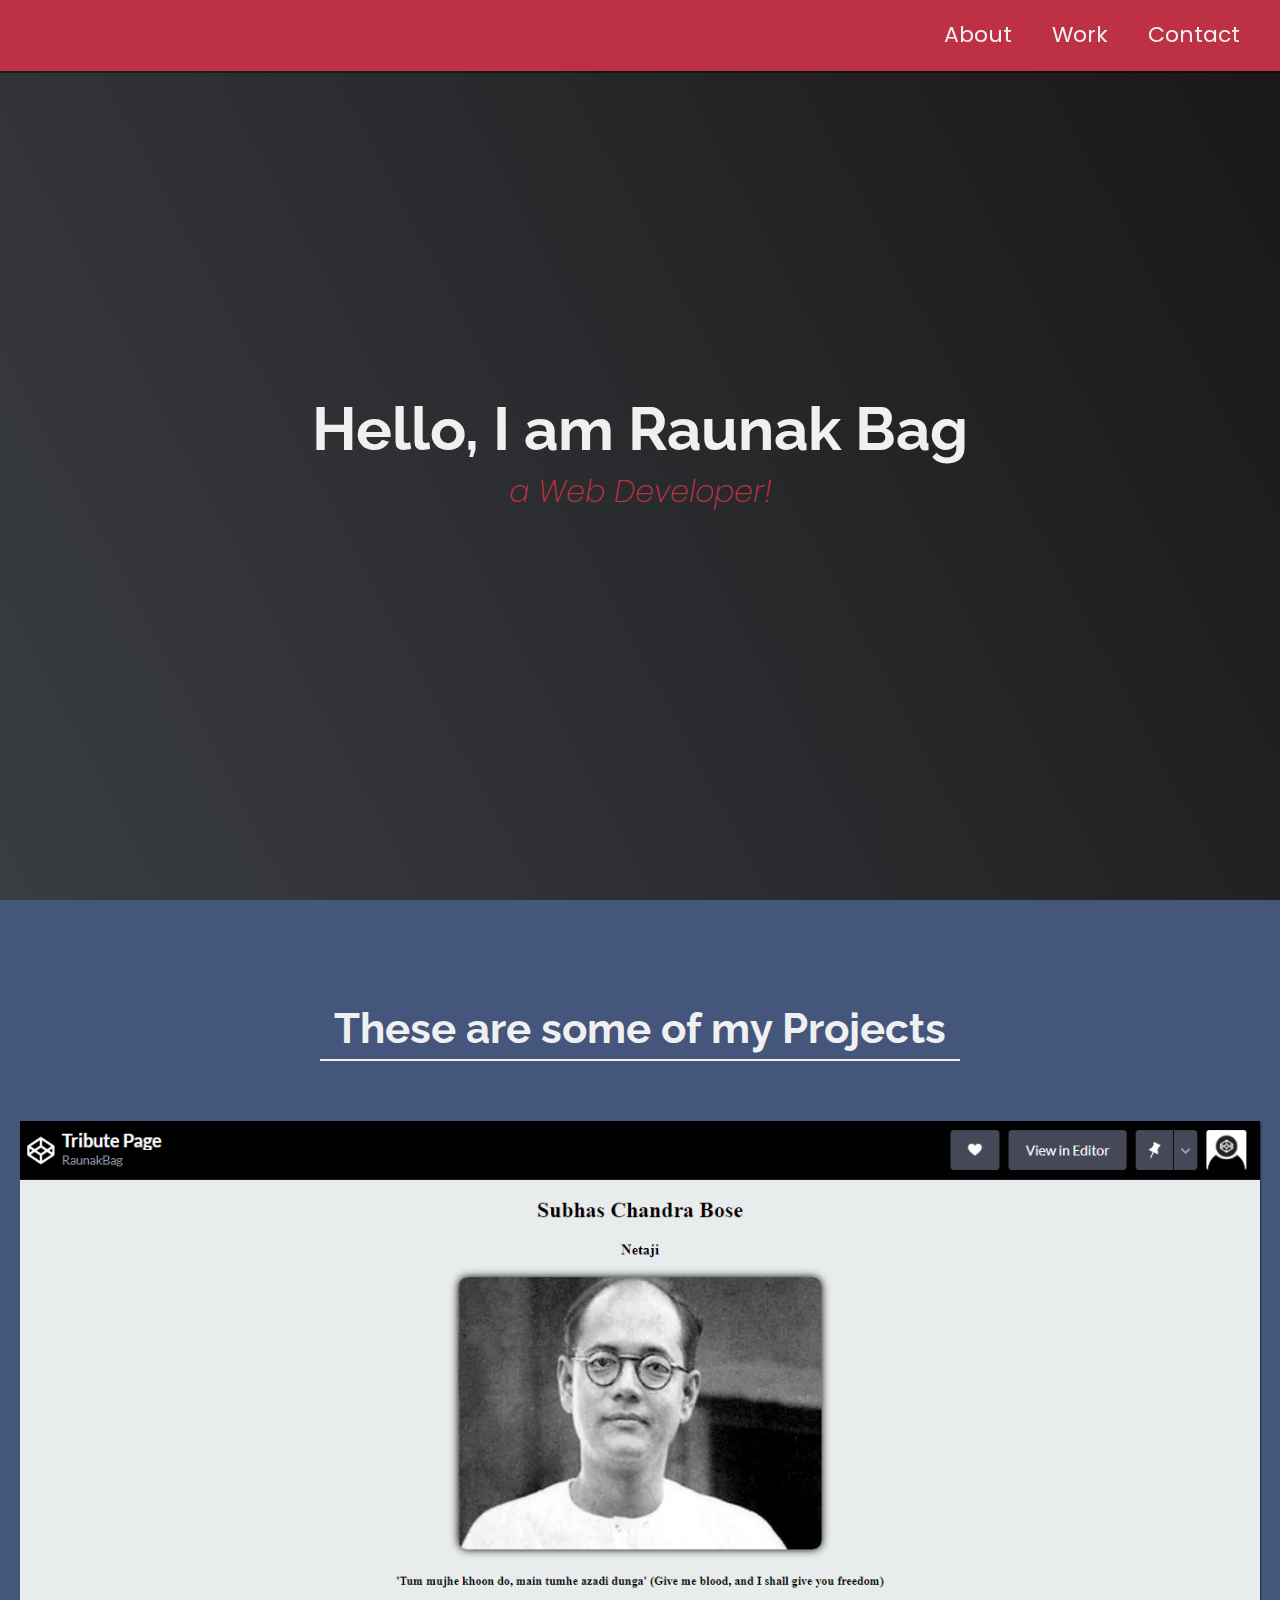
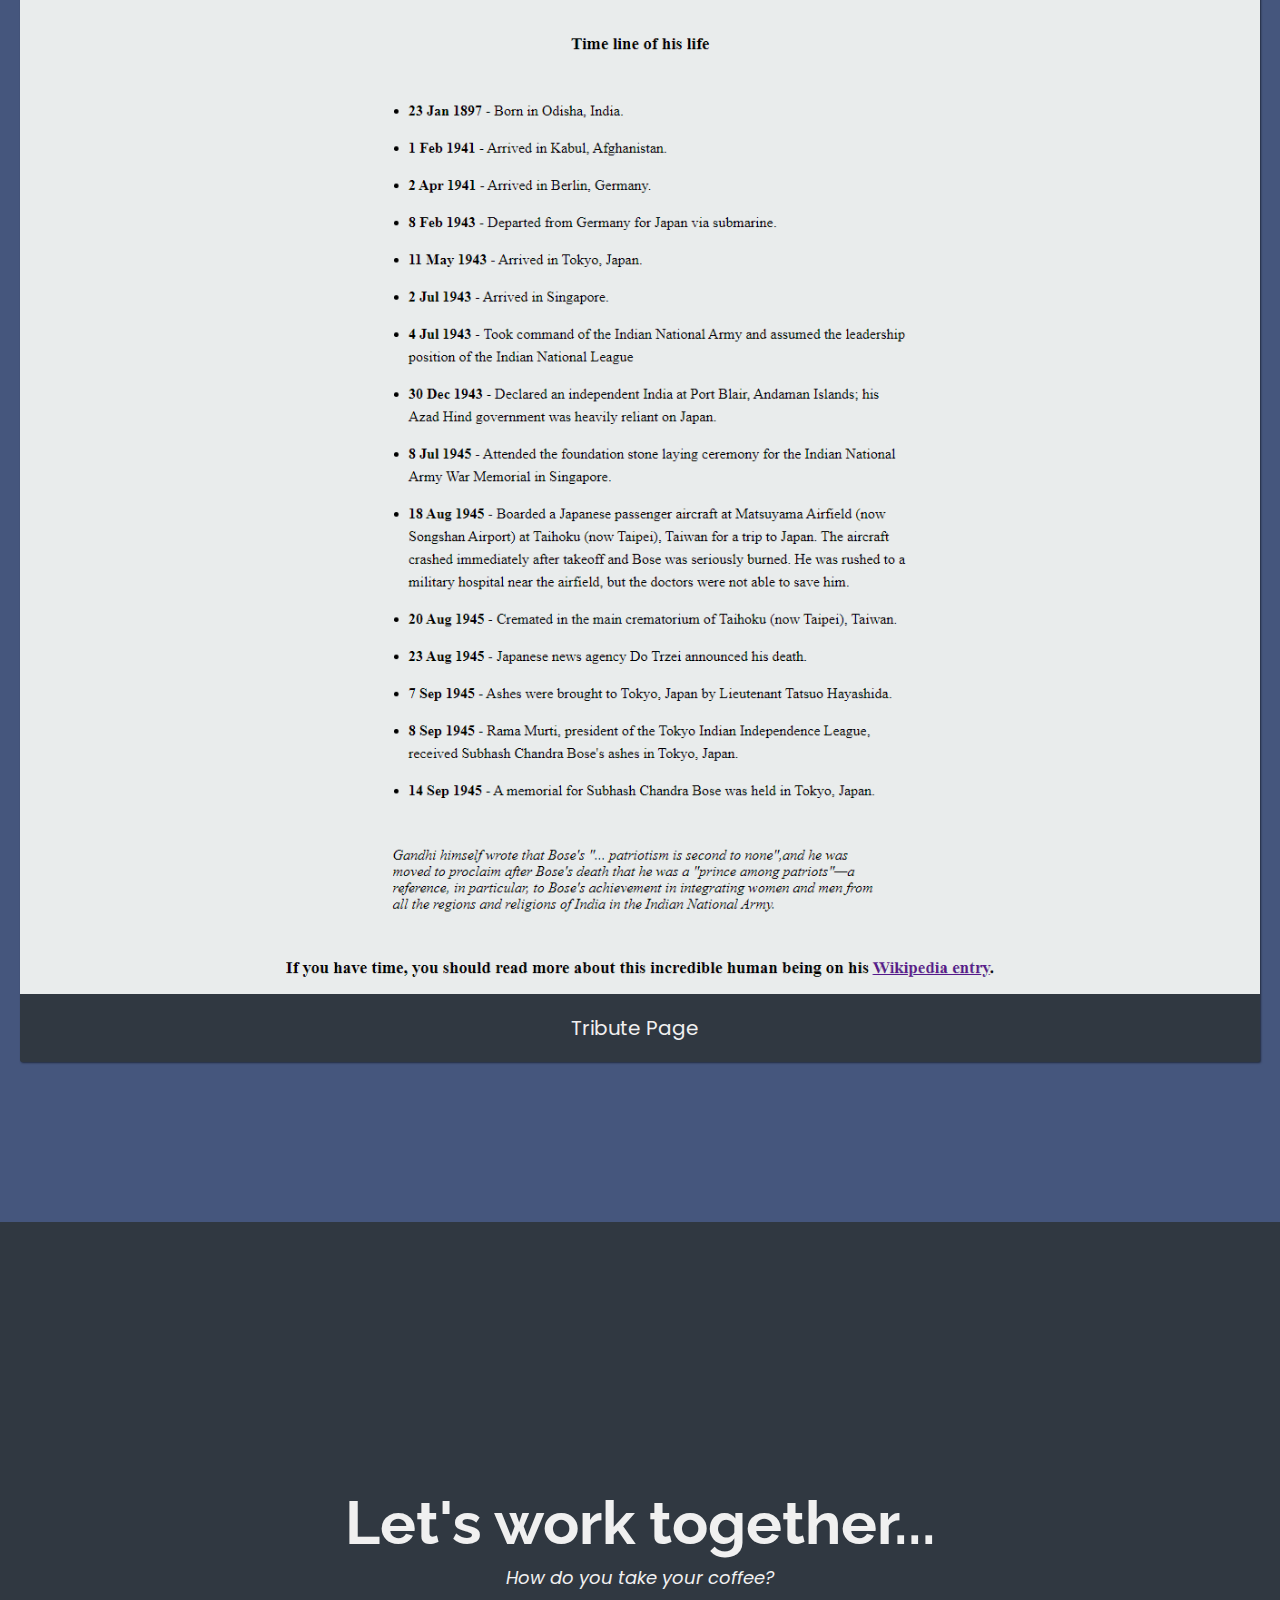
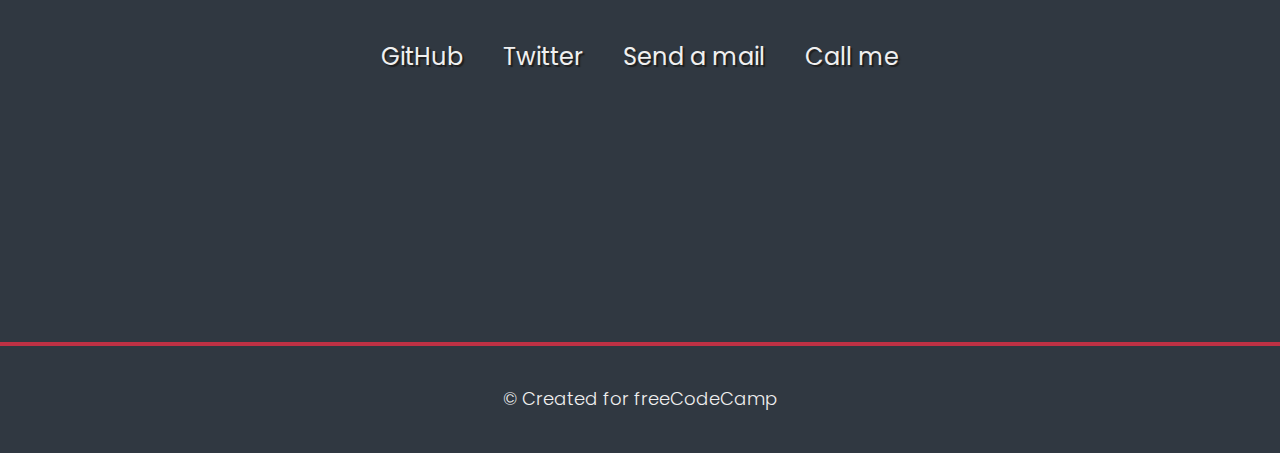
<file: FreeCodeCampProjects/Portfolio/index.html>
<!DOCTYPE html>
<html lang="en">
  <head>
    <meta charset="UTF-8" />
    <meta http-equiv="X-UA-Compatible" content="IE=edge" />
    <meta name="viewport" content="width=device-width, initial-scale=1.0" />
    <title>Document</title>
    <link rel="stylesheet" href="style.css" />
    <link
      rel="stylesheet"
      href="https://use.fontawesome.com/releases/v5.8.2/css/all.css"
      integrity="sha384-oS3vJWv+0UjzBfQzYUhtDYW+Pj2yciDJxpsK1OYPAYjqT085Qq/1cq5FLXAZQ7Ay"
      crossorigin="anonymous"
    />
    <link
      href="https://fonts.googleapis.com/css?family=Poppins:200i,300,400&display=swap"
      rel="stylesheet"
    />
    <link
      href="https://fonts.googleapis.com/css?family=Raleway:700&display=swap"
      rel="stylesheet"
    />
  </head>
  <body>
    <div id="navbar" class="nav">
        <ul class="nav-list">
            <li>
                <a href="#welcome_section">About</a>
            </li>
            <li>
                <a href="#projects">Work</a>
            </li>
            <li>
                <a href="#contact">Contact</a>
            </li>
        </ul>
    </div>
    <section id="welcome-section" class="welcome-section">
      <h1>Hello, I am Raunak Bag</h1>
      <p>a Web Developer!</p>
    </section>
    <section id="projects" class="projects-section">
        <h2 class="projects-section-header">These are some of my Projects</h2>
        <div class="projects-grid">
            <a
      href="https://codepen.io/raunakbag/pen/GREKXJq"
      target="_blank"
      class="project project-tile"
    >
      <img
        class="project-image"
        src="Tribute Page.png"
        alt="project"
      />
      <p class="project-title">
        <span class="code">&lt;</span>
        Tribute Page
        <span class="code">&#47;&gt;</span>
      </p>
    </a>
        </div>
    </section>
    <section id="contact" class="contact-section">
        <div class="contact-section-header">
          <h2>Let's work together...</h2>
          <p>How do you take your coffee?</p>
        </div>
        <div class="contact-links">
          <a
            id="profile-link"
            href="https://github.com/RaunakBag"
            target="_blank"
            class="btn contact-details"
            ><i class="fab fa-github"></i> GitHub</a
          >
          <a
            href="https://twitter.com/raunakbag"
            target="_blank"
            class="btn contact-details"
            ><i class="fab fa-twitter"></i> Twitter</a
          >
          <a href="mailto:raunakbag97@gmail.com" class="btn contact-details"
            ><i class="fas fa-at"></i> Send a mail</a
          >
          <a href="tel:6290084083" class="btn contact-details"
            ><i class="fas fa-mobile-alt"></i> Call me</a
          >
        </div>
      </section>
      <footer>
        <p>
          &copy; Created for
          <a href="https://www.freecodecamp.com/" target="_blank"
            >freeCodeCamp <i class="fab fa-free-code-camp"></i
          ></a>
        </p>
      </footer>
  </body>
</html>
</file>
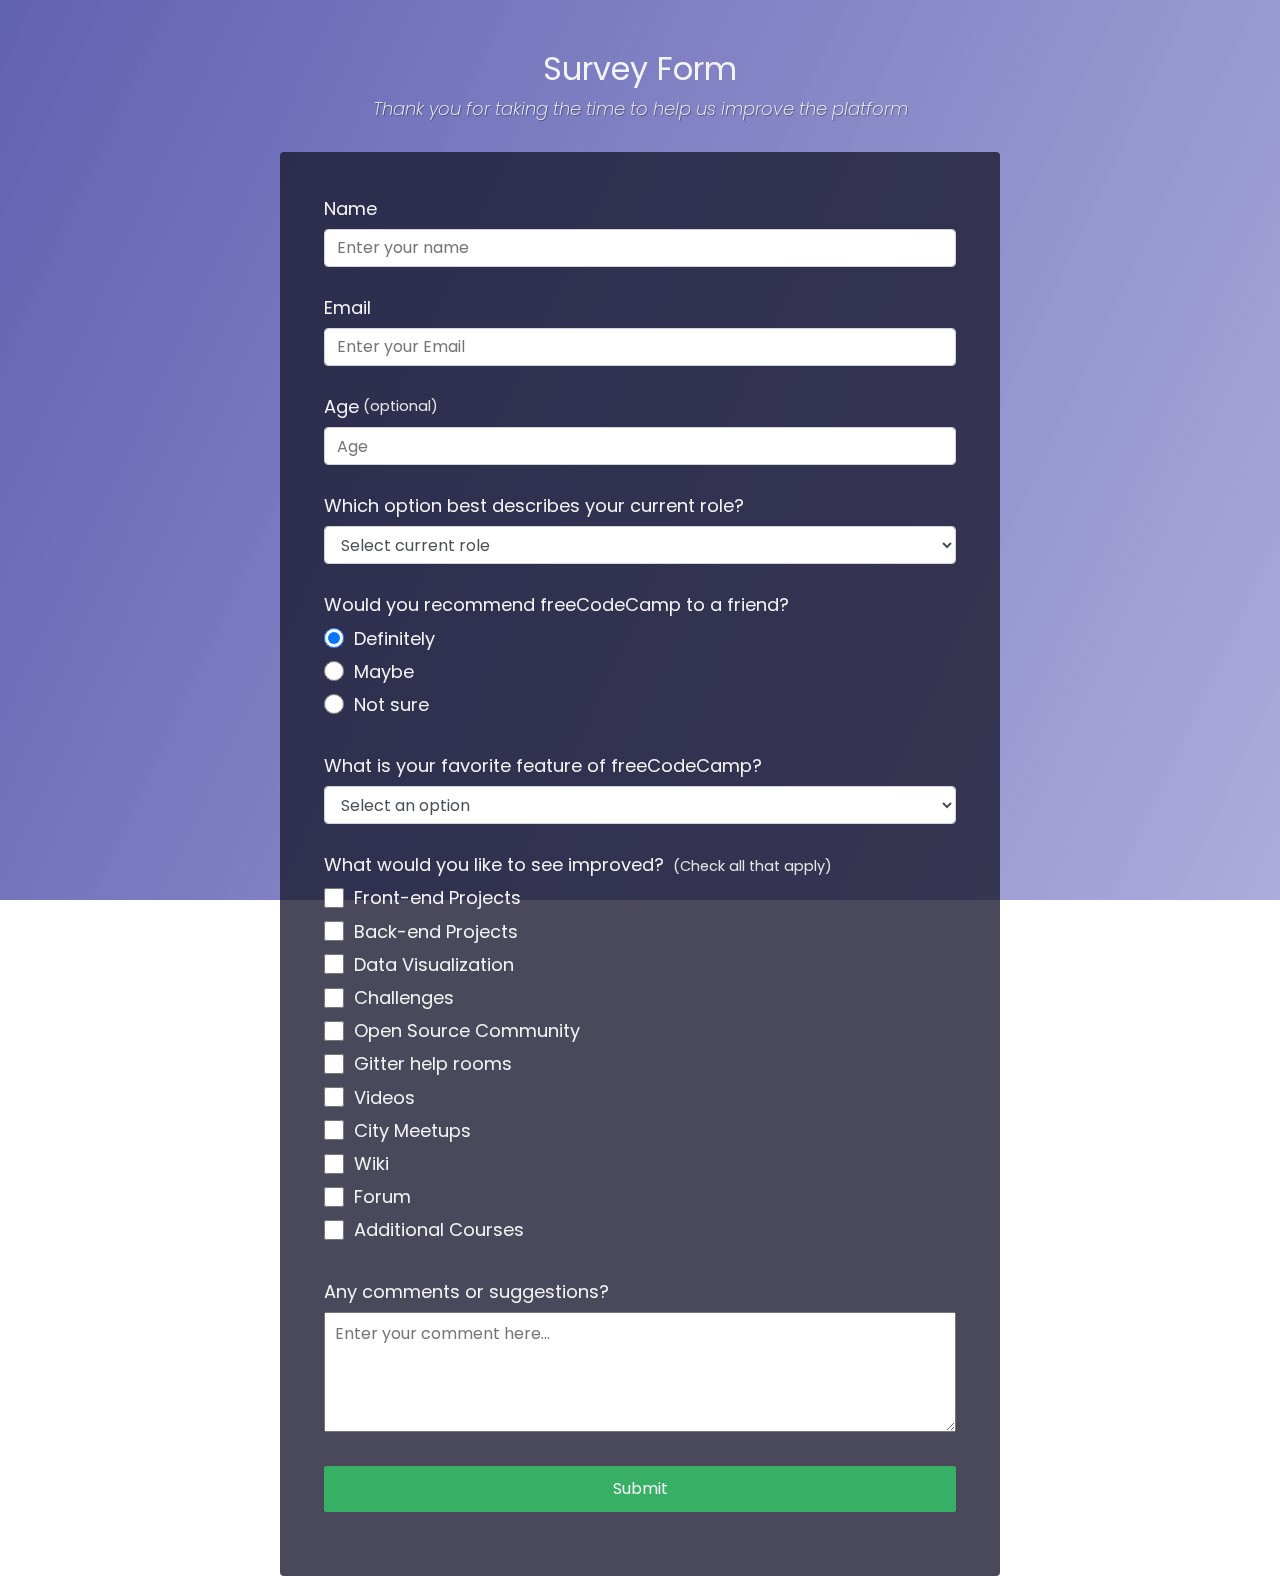
<file: FreeCodeCampProjects/SurveyForm/index.html>
<!DOCTYPE html>
<html lang="en">
<head>
    <meta charset="UTF-8">
    <meta http-equiv="X-UA-Compatible" content="IE=edge">
    <meta name="viewport" content="width=device-width, initial-scale=1.0">
    <title>Survey Form</title>
    <link rel="stylesheet" href="style.css">
</head>
<body>
    <div class="container">
        <header class="header">
          <h1 id="title" class="text-center">Survey Form</h1>
          <p id="description" class="description text-center">
            Thank you for taking the time to help us improve the platform
          </p>
        </header>
        <form id="survey-form">
          <div class="form-group">
            <label id="name-label" for="name">Name</label>
            <input
              type="text"
              name="name"
              id="name"
              class="form-control"
              placeholder="Enter your name"
              required
            />
          </div>
          <div class="form-group">
            <label id="email-label" for="email">Email</label>
            <input
              type="email"
              name="email"
              id="email"
              class="form-control"
              placeholder="Enter your Email"
              required
            />
          </div>
          <div class="form-group">
            <label id="number-label" for="number"
              >Age<span class="clue">(optional)</span></label
            >
            <input
              type="number"
              name="age"
              id="number"
              min="10"
              max="99"
              class="form-control"
              placeholder="Age"
            />
          </div>
          <div class="form-group">
            <p>Which option best describes your current role?</p>
            <select id="dropdown" name="role" class="form-control" required>
              <option disabled selected value>Select current role</option>
              <option value="student">Student</option>
              <option value="job">Full Time Job</option>
              <option value="learner">Full Time Learner</option>
              <option value="preferNo">Prefer not to say</option>
              <option value="other">Other</option>
            </select>
          </div>
      
          <div class="form-group">
            <p>Would you recommend freeCodeCamp to a friend?</p>
            <label>
              <input
                name="user-recommend"
                value="definitely"
                type="radio"
                class="input-radio"
                checked
              />Definitely</label
            >
            <label>
              <input
                name="user-recommend"
                value="maybe"
                type="radio"
                class="input-radio"
              />Maybe</label
            >
      
            <label
              ><input
                name="user-recommend"
                value="not-sure"
                type="radio"
                class="input-radio"
              />Not sure</label
            >
          </div>
      
          <div class="form-group">
            <p>
              What is your favorite feature of freeCodeCamp?
            </p>
            <select id="most-like" name="mostLike" class="form-control" required>
              <option disabled selected value>Select an option</option>
              <option value="challenges">Challenges</option>
              <option value="projects">Projects</option>
              <option value="community">Community</option>
              <option value="openSource">Open Source</option>
            </select>
          </div>
      
          <div class="form-group">
            <p>
              What would you like to see improved?
              <span class="clue">(Check all that apply)</span>
            </p>
      
            <label
              ><input
                name="prefer"
                value="front-end-projects"
                type="checkbox"
                class="input-checkbox"
              />Front-end Projects</label
            >
            <label>
              <input
                name="prefer"
                value="back-end-projects"
                type="checkbox"
                class="input-checkbox"
              />Back-end Projects</label
            >
            <label
              ><input
                name="prefer"
                value="data-visualization"
                type="checkbox"
                class="input-checkbox"
              />Data Visualization</label
            >
            <label
              ><input
                name="prefer"
                value="challenges"
                type="checkbox"
                class="input-checkbox"
              />Challenges</label
            >
            <label
              ><input
                name="prefer"
                value="open-source-community"
                type="checkbox"
                class="input-checkbox"
              />Open Source Community</label
            >
            <label
              ><input
                name="prefer"
                value="gitter-help-rooms"
                type="checkbox"
                class="input-checkbox"
              />Gitter help rooms</label
            >
            <label
              ><input
                name="prefer"
                value="videos"
                type="checkbox"
                class="input-checkbox"
              />Videos</label
            >
            <label
              ><input
                name="prefer"
                value="city-meetups"
                type="checkbox"
                class="input-checkbox"
              />City Meetups</label
            >
            <label
              ><input
                name="prefer"
                value="wiki"
                type="checkbox"
                class="input-checkbox"
              />Wiki</label
            >
            <label
              ><input
                name="prefer"
                value="forum"
                type="checkbox"
                class="input-checkbox"
              />Forum</label
            >
            <label
              ><input
                name="prefer"
                value="additional-courses"
                type="checkbox"
                class="input-checkbox"
              />Additional Courses</label
            >
          </div>
      
          <div class="form-group">
            <p>Any comments or suggestions?</p>
            <textarea
              id="comments"
              class="input-textarea"
              name="comment"
              placeholder="Enter your comment here..."
            ></textarea>
          </div>
      
          <div class="form-group">
            <button type="submit" id="submit" class="submit-button">
              Submit
            </button>
          </div>
        </form>
      </div>
      
</body>
</html>
</file>
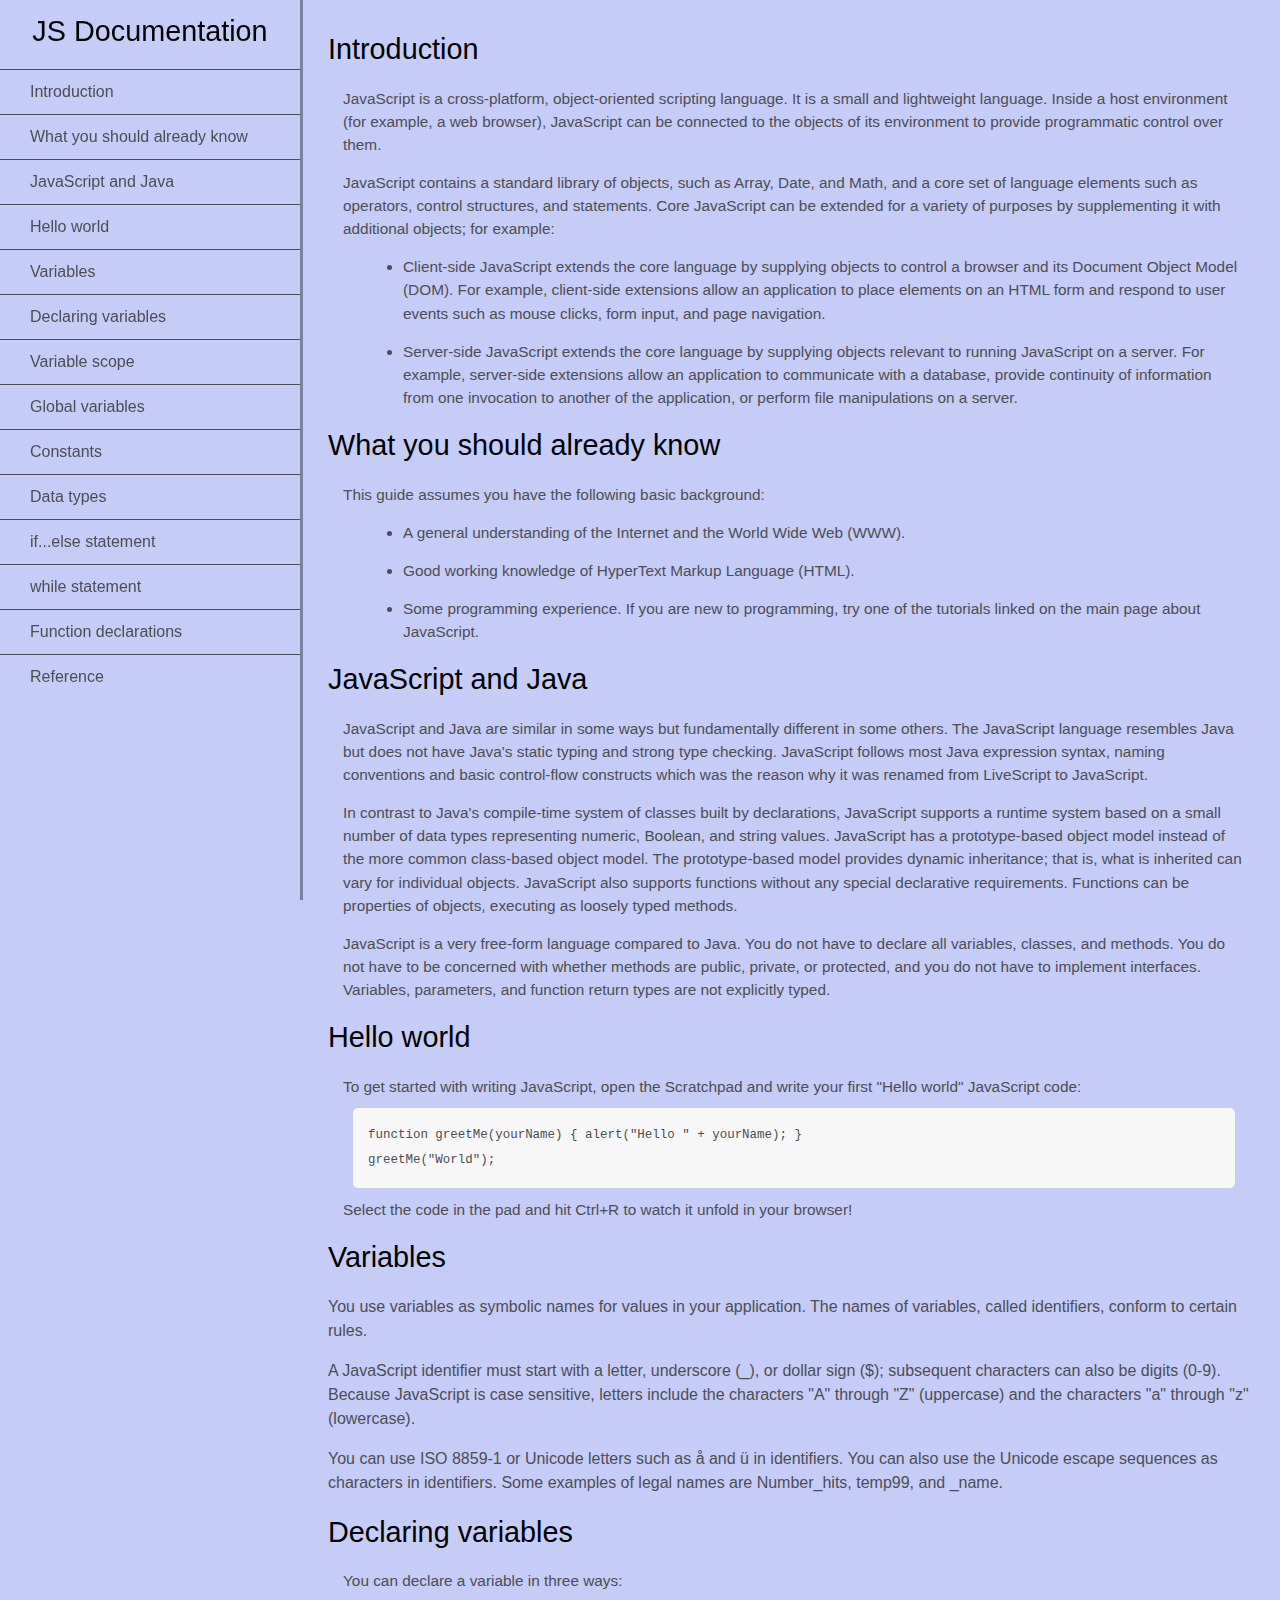
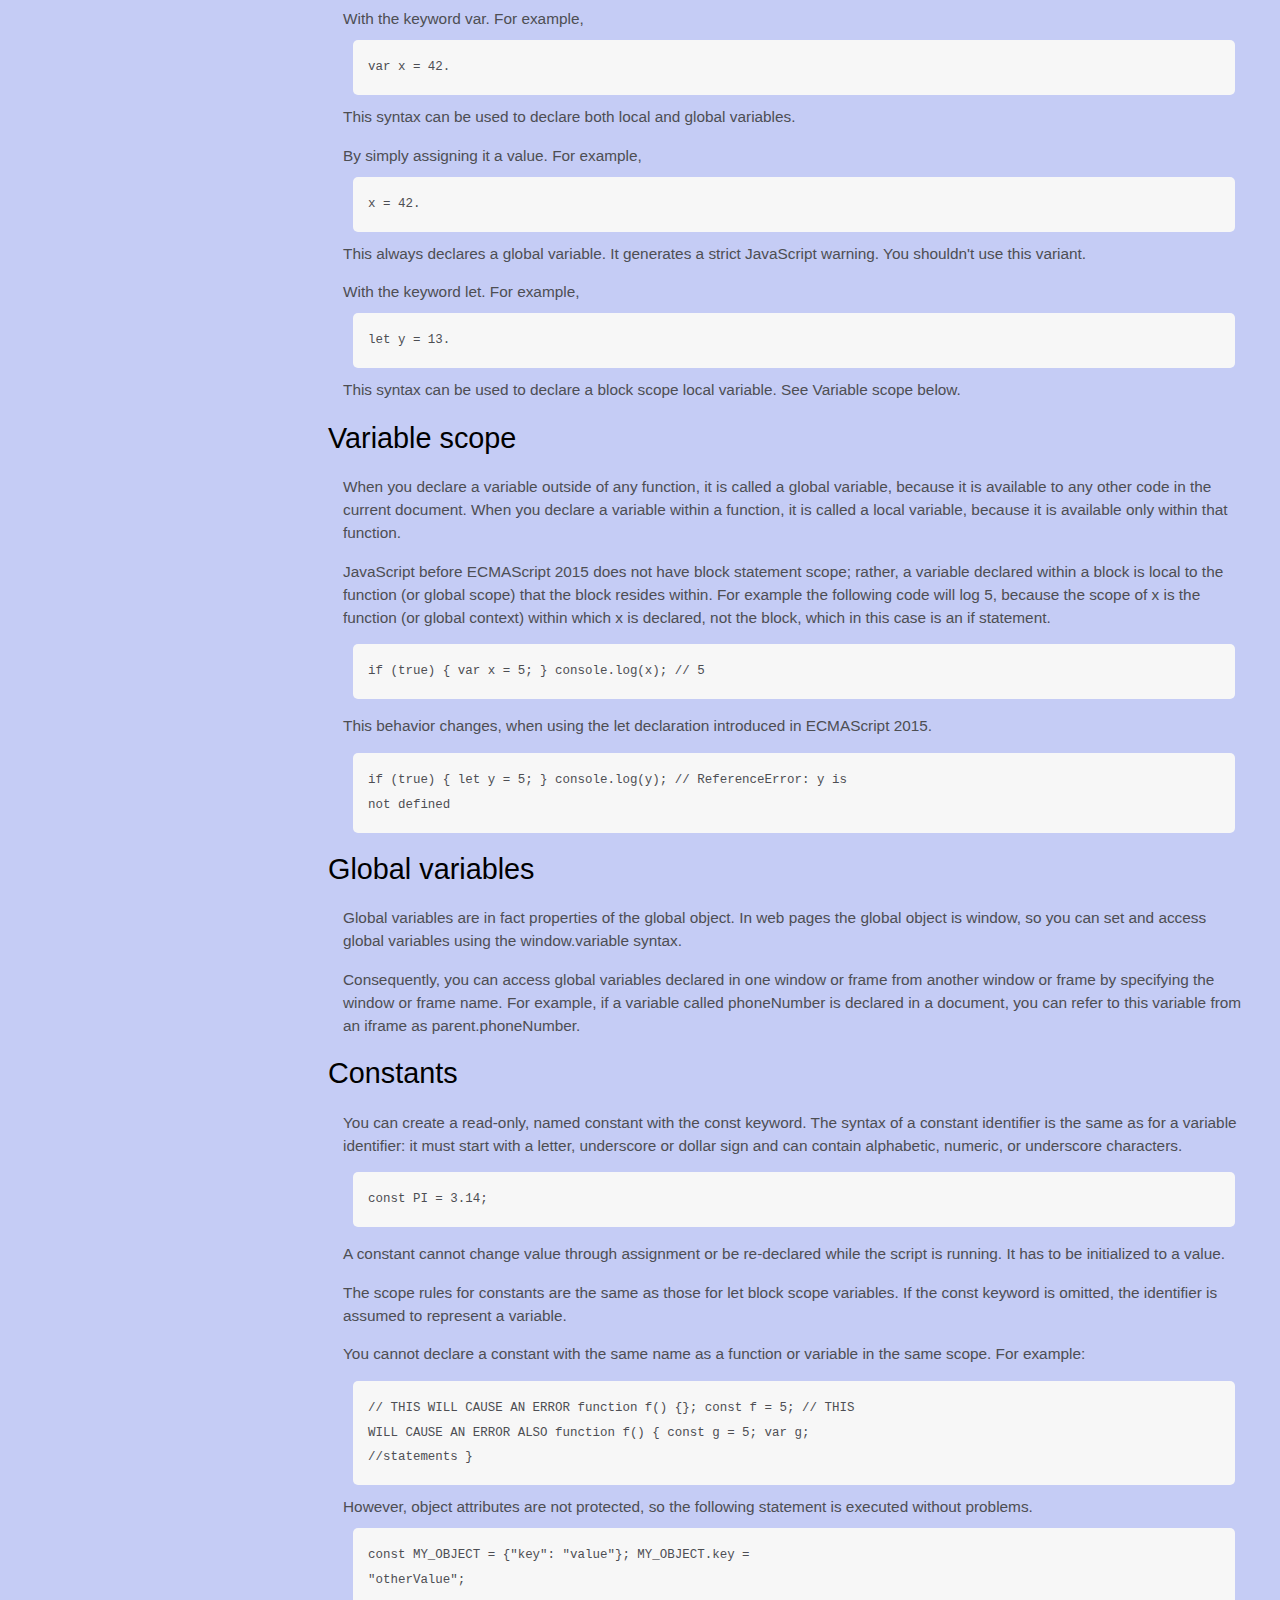
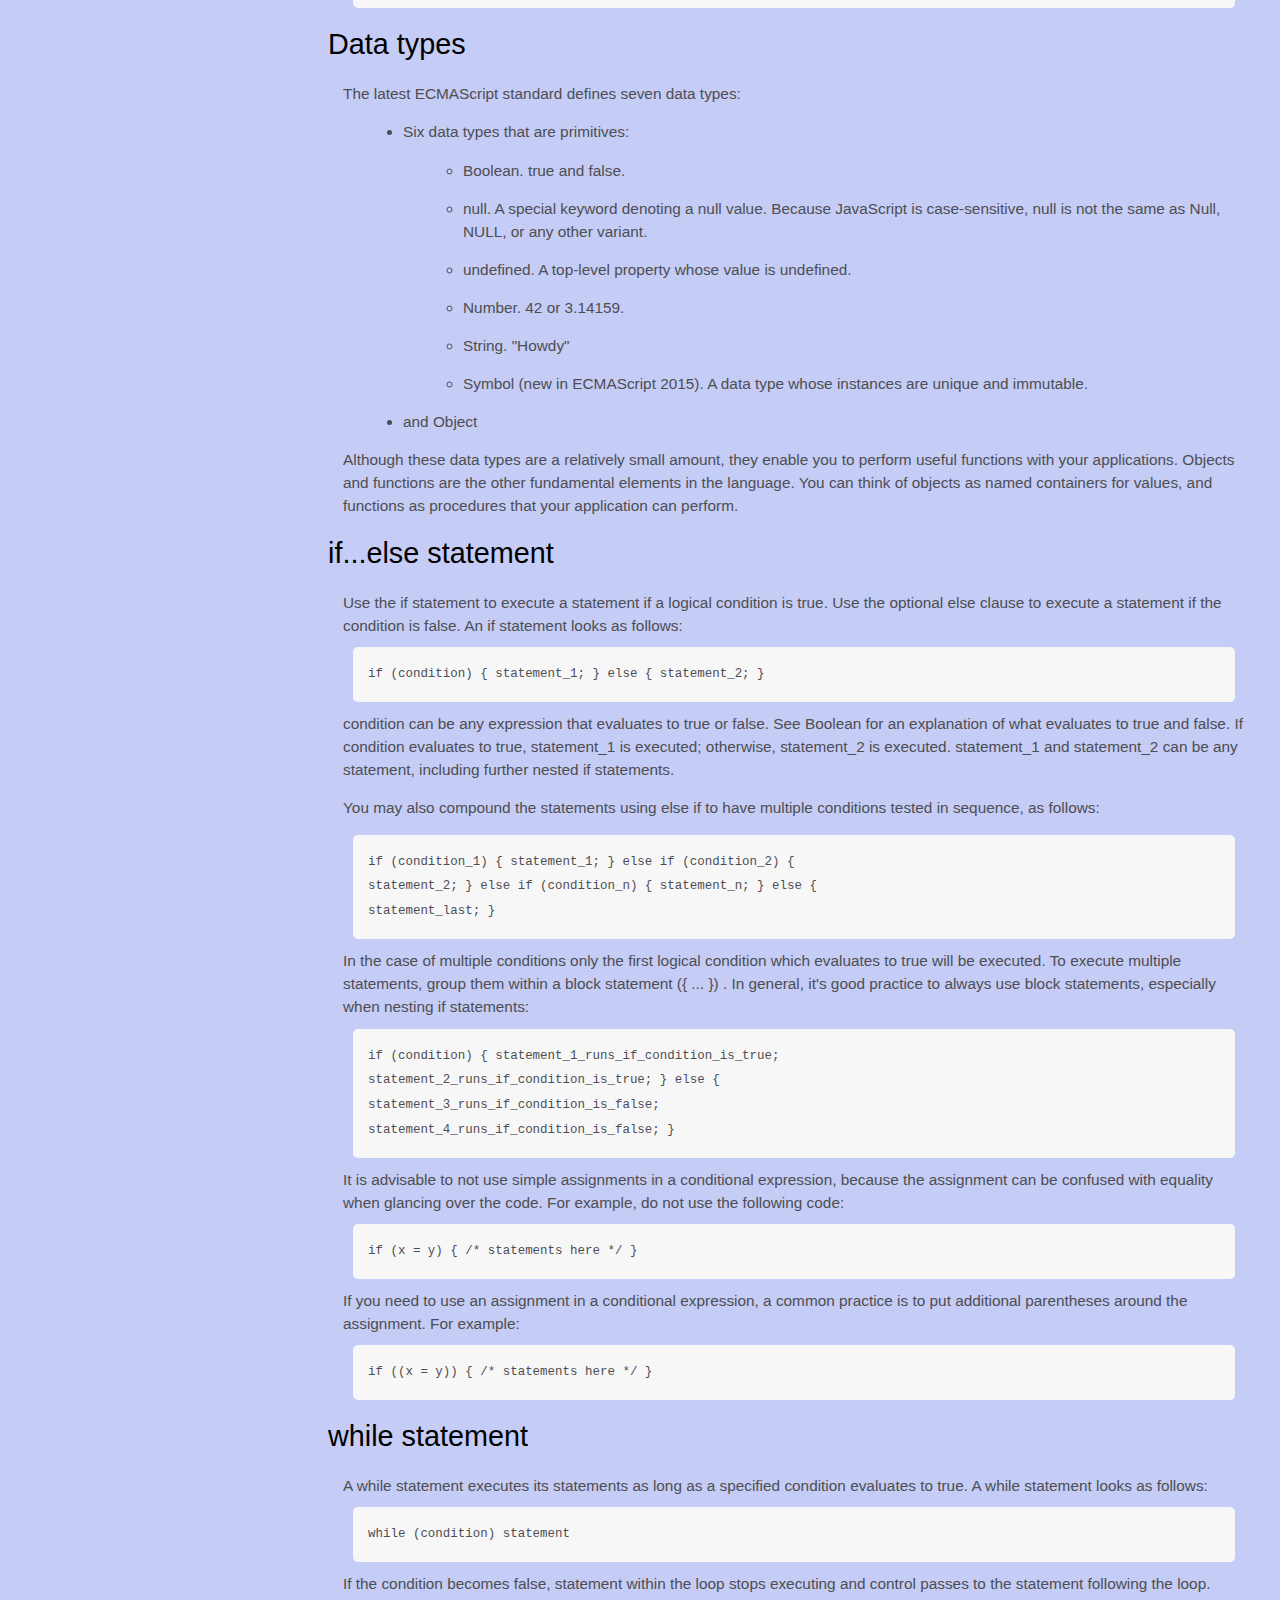
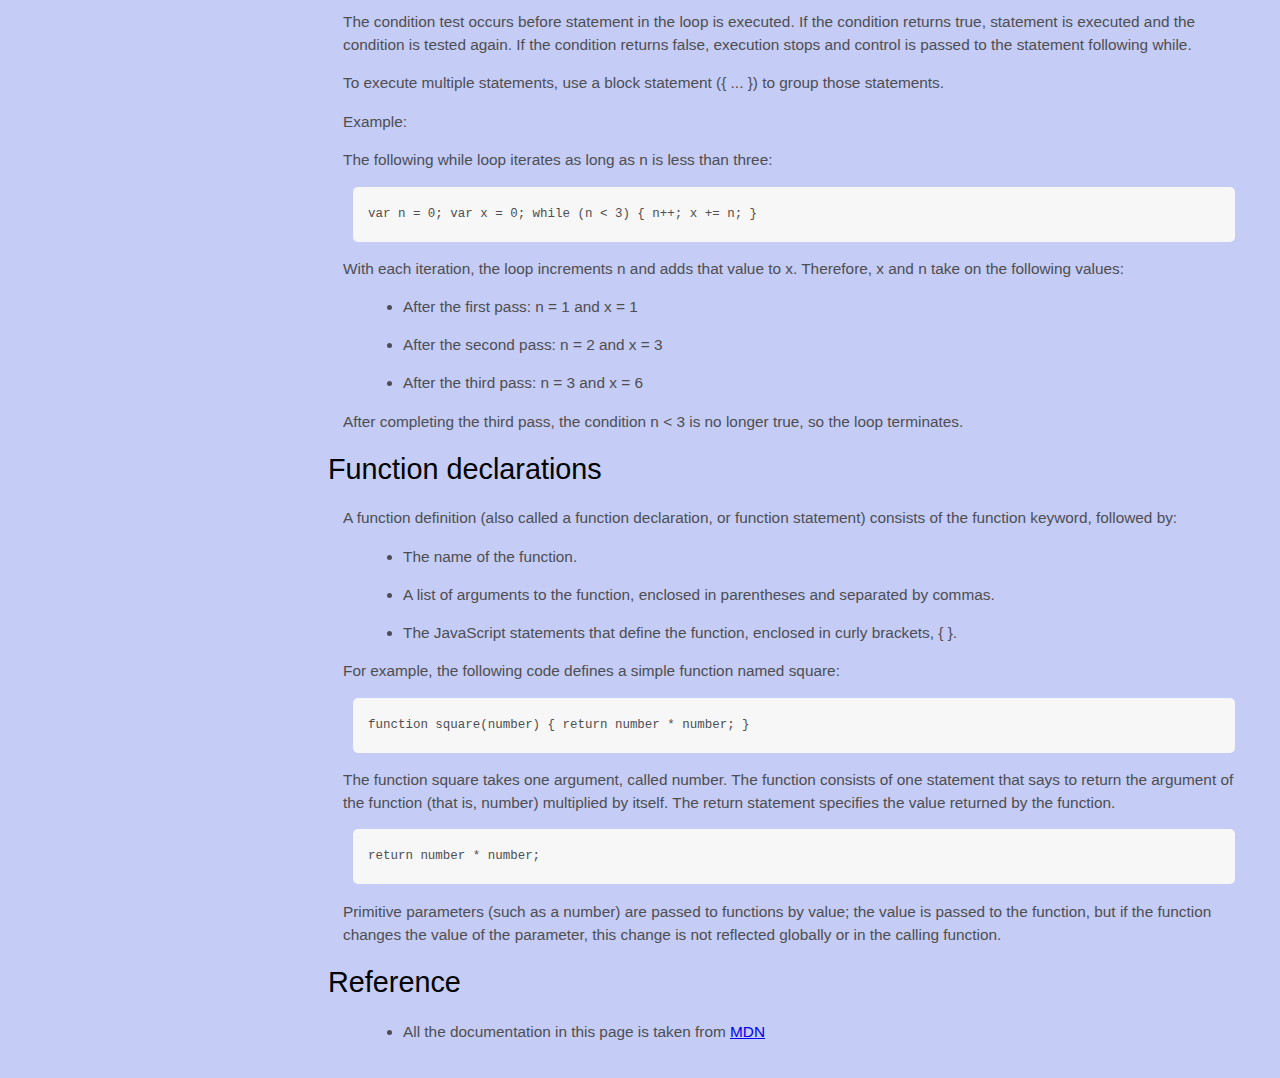
<file: FreeCodeCampProjects/TechnicalDocumentationPage/index.html>
<!DOCTYPE html>
<html lang="en">
  <head>
    <meta charset="UTF-8" />
    <meta http-equiv="X-UA-Compatible" content="IE=edge" />
    <meta name="viewport" content="width=device-width, initial-scale=1.0" />
    <title>Document</title>
    <link rel="stylesheet" href="style.css" />
  </head>
  <body>
    <nav id="navbar">
      <header>JS Documentation</header>
      <ul>
        <li><a class="nav-link" href="#Introduction">Introduction</a></li>
        <li><a class="nav-link" href="#What_you_should_already_know">What you should already know</a></li>
        <li><a class="nav-link" href="#JavaScript_and_Java">JavaScript and Java</a></li>
        <li><a class="nav-link" href="#Hello_world">Hello world</a></li>
        <li><a class="nav-link" href="#Variables">Variables</a></li>
        <li><a class="nav-link" href="#Declaring_variables">Declaring variables</a></li>
        <li><a class="nav-link" href="#Variable_scope">Variable scope</a></li>
        <li><a class="nav-link" href="#Global_variables">Global variables</a></li>
        <li><a class="nav-link" href="#Constants">Constants</a></li>
        <li><a class="nav-link" href="#Data_types">Data types</a></li>
        <li><a class="nav-link" href="#if...else_statement">if...else statement</a></li>
        <li><a class="nav-link" href="#while_statement">while statement</a></li>
        <li><a class="nav-link" href="#Function_declarations">Function declarations</a></li>
        <li><a class="nav-link" href="#Reference">Reference</a></li>
      </ul>
    </nav>
    <main id="main-doc">
      <section class="main-section" id="introduction">
        <header>Introduction</header>
        <article>
          <p>
            JavaScript is a cross-platform, object-oriented scripting language.
            It is a small and lightweight language. Inside a host environment
            (for example, a web browser), JavaScript can be connected to the
            objects of its environment to provide programmatic control over
            them.
          </p>

          <p>
            JavaScript contains a standard library of objects, such as Array,
            Date, and Math, and a core set of language elements such as
            operators, control structures, and statements. Core JavaScript can
            be extended for a variety of purposes by supplementing it with
            additional objects; for example:
          </p>
          <ul>
            <li>
              Client-side JavaScript extends the core language by supplying
              objects to control a browser and its Document Object Model (DOM).
              For example, client-side extensions allow an application to place
              elements on an HTML form and respond to user events such as mouse
              clicks, form input, and page navigation.
            </li>
            <li>
              Server-side JavaScript extends the core language by supplying
              objects relevant to running JavaScript on a server. For example,
              server-side extensions allow an application to communicate with a
              database, provide continuity of information from one invocation to
              another of the application, or perform file manipulations on a
              server.
            </li>
          </ul>
        </article>
      </section>
      <section class="main-section" id="What_you_should_already_know">
        <header>What you should already know</header>
        <article>
          <p>This guide assumes you have the following basic background:</p>

          <ul>
            <li>
              A general understanding of the Internet and the World Wide Web
              (WWW).
            </li>
            <li>Good working knowledge of HyperText Markup Language (HTML).</li>
            <li>
              Some programming experience. If you are new to programming, try
              one of the tutorials linked on the main page about JavaScript.
            </li>
          </ul>
        </article>
      </section>
      <section class="main-section" id="JavaScript_and_Java">
        <header>JavaScript and Java</header>
        <article>
          <p>
            JavaScript and Java are similar in some ways but fundamentally
            different in some others. The JavaScript language resembles Java but
            does not have Java's static typing and strong type checking.
            JavaScript follows most Java expression syntax, naming conventions
            and basic control-flow constructs which was the reason why it was
            renamed from LiveScript to JavaScript.
          </p>

          <p>
            In contrast to Java's compile-time system of classes built by
            declarations, JavaScript supports a runtime system based on a small
            number of data types representing numeric, Boolean, and string
            values. JavaScript has a prototype-based object model instead of the
            more common class-based object model. The prototype-based model
            provides dynamic inheritance; that is, what is inherited can vary
            for individual objects. JavaScript also supports functions without
            any special declarative requirements. Functions can be properties of
            objects, executing as loosely typed methods.
          </p>
          <p>
            JavaScript is a very free-form language compared to Java. You do not
            have to declare all variables, classes, and methods. You do not have
            to be concerned with whether methods are public, private, or
            protected, and you do not have to implement interfaces. Variables,
            parameters, and function return types are not explicitly typed.
          </p>
        </article>
      </section>
      <section class="main-section" id="Hello_world">
        <header>Hello world</header>
        <article>
          To get started with writing JavaScript, open the Scratchpad and write
          your first "Hello world" JavaScript code:
          <code
            >function greetMe(yourName) { alert("Hello " + yourName); }
            greetMe("World");
          </code>

          Select the code in the pad and hit Ctrl+R to watch it unfold in your
          browser!
        </article>
      </section>
      <section class="main-section" id="Variables">
        <header>Variables</header>
        <p>
          You use variables as symbolic names for values in your application.
          The names of variables, called identifiers, conform to certain rules.
        </p>
        <p>
          A JavaScript identifier must start with a letter, underscore (_), or
          dollar sign ($); subsequent characters can also be digits (0-9).
          Because JavaScript is case sensitive, letters include the characters
          "A" through "Z" (uppercase) and the characters "a" through "z"
          (lowercase).
        </p>
        <p>
          You can use ISO 8859-1 or Unicode letters such as å and ü in
          identifiers. You can also use the Unicode escape sequences as
          characters in identifiers. Some examples of legal names are
          Number_hits, temp99, and _name.
        </p>
      </section>
      <section class="main-section" id="Declaring_variables">
        <header>Declaring variables</header>
        <article>
          You can declare a variable in three ways:
          <p>
            With the keyword var. For example, <code>var x = 42.</code> This
            syntax can be used to declare both local and global variables.
          </p>
          <p>
            By simply assigning it a value. For example,
            <code>x = 42.</code> This always declares a global variable. It
            generates a strict JavaScript warning. You shouldn't use this
            variant.
          </p>
          <p>
            With the keyword let. For example,<code> let y = 13.</code> This
            syntax can be used to declare a block scope local variable. See
            Variable scope below.
          </p>
        </article>
      </section>
      <section class="main-section" id="Variable_scope">
        <header>Variable scope</header>
        <article>
          <p>
            When you declare a variable outside of any function, it is called a
            global variable, because it is available to any other code in the
            current document. When you declare a variable within a function, it
            is called a local variable, because it is available only within that
            function.
          </p>

          <p>
            JavaScript before ECMAScript 2015 does not have block statement
            scope; rather, a variable declared within a block is local to the
            function (or global scope) that the block resides within. For
            example the following code will log 5, because the scope of x is the
            function (or global context) within which x is declared, not the
            block, which in this case is an if statement.
          </p>
          <code>if (true) { var x = 5; } console.log(x); // 5</code>
          <p>
            This behavior changes, when using the let declaration introduced in
            ECMAScript 2015.
          </p>

          <code
            >if (true) { let y = 5; } console.log(y); // ReferenceError: y is
            not defined</code
          >
        </article>
      </section>
      <section class="main-section" id="Global_variables">
        <header>Global variables</header>
        <article>
          <p>
            Global variables are in fact properties of the global object. In web
            pages the global object is window, so you can set and access global
            variables using the window.variable syntax.
          </p>

          <p>
            Consequently, you can access global variables declared in one window
            or frame from another window or frame by specifying the window or
            frame name. For example, if a variable called phoneNumber is
            declared in a document, you can refer to this variable from an
            iframe as parent.phoneNumber.
          </p>
        </article>
      </section>
      <section class="main-section" id="Constants">
        <header>Constants</header>
        <article>
          <p>
            You can create a read-only, named constant with the const keyword.
            The syntax of a constant identifier is the same as for a variable
            identifier: it must start with a letter, underscore or dollar sign
            and can contain alphabetic, numeric, or underscore characters.
          </p>

          <code>const PI = 3.14;</code>
          <p>
            A constant cannot change value through assignment or be re-declared
            while the script is running. It has to be initialized to a value.
          </p>

          <p>
            The scope rules for constants are the same as those for let block
            scope variables. If the const keyword is omitted, the identifier is
            assumed to represent a variable.
          </p>

          <p>
            You cannot declare a constant with the same name as a function or
            variable in the same scope. For example:
          </p>

          <code
            >// THIS WILL CAUSE AN ERROR function f() {}; const f = 5; // THIS
            WILL CAUSE AN ERROR ALSO function f() { const g = 5; var g;
            //statements }</code
          >
          However, object attributes are not protected, so the following
          statement is executed without problems.
          <code
            >const MY_OBJECT = {"key": "value"}; MY_OBJECT.key =
            "otherValue";</code
          >
        </article>
      </section>
      <section class="main-section" id="Data_types">
        <header>Data types</header>
        <article>
          <p>The latest ECMAScript standard defines seven data types:</p>
          <ul>
            <li>
              <p>Six data types that are primitives:</p>
              <ul>
                <li>Boolean. true and false.</li>
                <li>
                  null. A special keyword denoting a null value. Because
                  JavaScript is case-sensitive, null is not the same as Null,
                  NULL, or any other variant.
                </li>
                <li>
                  undefined. A top-level property whose value is undefined.
                </li>
                <li>Number. 42 or 3.14159.</li>
                <li>String. "Howdy"</li>
                <li>
                  Symbol (new in ECMAScript 2015). A data type whose instances
                  are unique and immutable.
                </li>
              </ul>
            </li>

            <li>and Object</li>
          </ul>
          Although these data types are a relatively small amount, they enable
          you to perform useful functions with your applications. Objects and
          functions are the other fundamental elements in the language. You can
          think of objects as named containers for values, and functions as
          procedures that your application can perform.
        </article>
      </section>
      <section class="main-section" id="if...else_statement">
        <header>if...else statement</header>
        <article>
          Use the if statement to execute a statement if a logical condition is
          true. Use the optional else clause to execute a statement if the
          condition is false. An if statement looks as follows:

          <code>if (condition) { statement_1; } else { statement_2; }</code>
          condition can be any expression that evaluates to true or false. See
          Boolean for an explanation of what evaluates to true and false. If
          condition evaluates to true, statement_1 is executed; otherwise,
          statement_2 is executed. statement_1 and statement_2 can be any
          statement, including further nested if statements.
          <p>
            You may also compound the statements using else if to have multiple
            conditions tested in sequence, as follows:
          </p>
          <code
            >if (condition_1) { statement_1; } else if (condition_2) {
            statement_2; } else if (condition_n) { statement_n; } else {
            statement_last; }
          </code>
          In the case of multiple conditions only the first logical condition
          which evaluates to true will be executed. To execute multiple
          statements, group them within a block statement ({ ... }) . In
          general, it's good practice to always use block statements, especially
          when nesting if statements:

          <code
            >if (condition) { statement_1_runs_if_condition_is_true;
            statement_2_runs_if_condition_is_true; } else {
            statement_3_runs_if_condition_is_false;
            statement_4_runs_if_condition_is_false; }</code
          >
          It is advisable to not use simple assignments in a conditional
          expression, because the assignment can be confused with equality when
          glancing over the code. For example, do not use the following code:
          <code>if (x = y) { /* statements here */ }</code> If you need to use
          an assignment in a conditional expression, a common practice is to put
          additional parentheses around the assignment. For example:

          <code>if ((x = y)) { /* statements here */ }</code>
        </article>
      </section>
      <section class="main-section" id="while_statement">
        <header>while statement</header>
        <article>
          A while statement executes its statements as long as a specified
          condition evaluates to true. A while statement looks as follows:

          <code>while (condition) statement</code> If the condition becomes
          false, statement within the loop stops executing and control passes to
          the statement following the loop.

          <p>
            The condition test occurs before statement in the loop is executed.
            If the condition returns true, statement is executed and the
            condition is tested again. If the condition returns false, execution
            stops and control is passed to the statement following while.
          </p>

          <p>
            To execute multiple statements, use a block statement ({ ... }) to
            group those statements.
          </p>

          Example:

          <p>
            The following while loop iterates as long as n is less than three:
          </p>

          <code>var n = 0; var x = 0; while (n &lt; 3) { n++; x += n; }</code>
          <p>
            With each iteration, the loop increments n and adds that value to x.
            Therefore, x and n take on the following values:
          </p>

          <ul>
            <li>After the first pass: n = 1 and x = 1</li>
            <li>After the second pass: n = 2 and x = 3</li>
            <li>After the third pass: n = 3 and x = 6</li>
          </ul>
          <p>
            After completing the third pass, the condition n &lt; 3 is no longer
            true, so the loop terminates.
          </p>
        </article>
      </section>
      <section class="main-section" id="Function_declarations">
        <header>Function declarations</header>
        <article>
          A function definition (also called a function declaration, or function
          statement) consists of the function keyword, followed by:

          <ul>
            <li>The name of the function.</li>
            <li>
              A list of arguments to the function, enclosed in parentheses and
              separated by commas.
            </li>
            <li>
              The JavaScript statements that define the function, enclosed in
              curly brackets, { }.
            </li>
          </ul>
          <p>
            For example, the following code defines a simple function named
            square:
          </p>

          <code>function square(number) { return number * number; }</code>
          <p>
            The function square takes one argument, called number. The function
            consists of one statement that says to return the argument of the
            function (that is, number) multiplied by itself. The return
            statement specifies the value returned by the function.
          </p>
          <code>return number * number;</code>
          <p>
            Primitive parameters (such as a number) are passed to functions by
            value; the value is passed to the function, but if the function
            changes the value of the parameter, this change is not reflected
            globally or in the calling function.
          </p>
        </article>
      </section>
      <section class="main-section" id="Reference">
        <header>Reference</header>
        <article>
          <ul>
            <li>
              All the documentation in this page is taken from
              <a
                href="https://developer.mozilla.org/en-US/docs/Web/JavaScript/Guide"
                target="_blank"
                >MDN</a
              >
            </li>
          </ul>
        </article>
      </section>
    </main>
  </body>
</html>
</file>
<file: FreeCodeCampProjects/Portfolio/style.css>
:root {
    --main-white: #f0f0f0;
    --main-red: #be3144;
    --main-blue: #45567d;
    --main-gray: #303841;
  }
  
  * {
    margin: 0;
    padding: 0;
  }
  
  *,
  *::before,
  *::after {
    box-sizing: inherit;
  }
  
  html {
    box-sizing: border-box;
  

    font-size: 62.5%;
    scroll-behavior: smooth;
  }
  
  @media (max-width: 75em) {
    html {
      font-size: 60%;
    }
  }
  
  @media (max-width: 61.25em) {
    html {
      font-size: 58%;
    }
  }
  
  /* 460px / 16px = 28.75em */
  @media (max-width: 28.75em) {
    html {
      font-size: 55%;
    }
  }
 
  body {
    font-family: 'Poppins', sans-serif;
    font-size: 1.8rem; /* 18px */
    font-weight: 400;
    line-height: 1.4;
    color: var(--main-white);
  }
  
  h1,
  h2 {
    font-family: 'Raleway', sans-serif;
    font-weight: 700;
    text-align: center;
  }
  
  h1 {
    font-size: 6rem;
  }
  
  h2 {
    font-size: 4.2rem;
  }
  
  ul {
    list-style: none;
  }
  
  a {
    text-decoration: none;
    color: var(--main-white);
  }
  
  img {
    display: block;
    width: 100%;
  }

  .nav {
    display: flex;
    justify-content: flex-end;
    position: fixed;
    top: 0;
    left: 0;
    width: 100%;
    background: var(--main-red);
    box-shadow: 0 2px 0 rgba(0, 0, 0, 0.4);
    z-index: 10;
  }
  
  .nav-list {
    display: flex;
    margin-right: 2rem;
  }
  
  @media (max-width: 28.75em) {
    .nav {
      justify-content: center;
    }
  
    .nav-list {
      margin: 0 1rem;
    }
  }
  
  .nav-list a {
    display: block;
    font-size: 2.2rem;
    padding: 2rem;
  }
  
  .nav-list a:hover {
    background: var(--main-blue);
  }

  .welcome-section {
    display: flex;
    flex-direction: column;
    justify-content: center;
    align-items: center;
    width: 100%;
    height: 100vh;
    background-color: #000;
    background-image: linear-gradient(62deg, #3a3d40 0%, #181719 100%);
  }
  
  .welcome-section > p {
    font-size: 3rem;
    font-weight: 200;
    font-style: italic;
    color: var(--main-red);
  }

  .projects-section {
    text-align: center;
    padding: 10rem 2rem;
    background: var(--main-blue);
  }
  
  .projects-section-header {
    max-width: 640px;
    margin: 0 auto 6rem auto;
    border-bottom: 0.2rem solid var(--main-white);
  }
  
  @media (max-width: 28.75em) {
    .projects-section-header {
      font-size: 4rem;
    }
  }
  
  .projects-grid {
    display: grid;
    grid-template-columns: repeat(auto-fit, minmax(320px, 1fr));
    grid-gap: 4rem;
    width: 100%;
    max-width: 1280px;
    margin: 0 auto;
    margin-bottom: 6rem;
  }
  
  @media (max-width: 30.625em) {
    .projects-section {
      padding: 6rem 1rem;
    }
  
    .projects-grid {
      grid-template-columns: 1fr;
    }
  }
  
  .project {
    background: var(--main-gray);
    box-shadow: 1px 1px 2px rgba(0, 0, 0, 0.5);
    border-radius: 2px;
  }
  
  .code {
    color: var(--main-gray);
    transition: color 0.3s ease-out;
  }
  
  .project:hover .code {
    color: #ff7f50;
  }
  
  .project-image {
    height: calc(100% - 6.8rem);
    width: 100%;
    object-fit: cover;
  }
  
  .project-title {
    font-size: 2rem;
    padding: 2rem 0.5rem;
  }
  
  .btn {
    display: inline-block;
    padding: 1rem 2rem;
    border-radius: 2px;
  }
  
  .btn-show-all {
    font-size: 2rem;
    background: var(--main-gray);
    transition: background 0.3s ease-out;
  }
  
  .btn-show-all:hover {
    background: var(--main-red);
  }
  
  .btn-show-all:hover > i {
    transform: translateX(2px);
  }
  
  .btn-show-all > i {
    margin-left: 10px;
    transform: translateX(0);
    transition: transform 0.3s ease-out;
  }
  
  .contact-section {
    display: flex;
    flex-direction: column;
    justify-content: center;
    align-items: center;
    text-align: center;
    width: 100%;
    height: 80vh;
    padding: 0 2rem;
    background: var(--main-gray);
  }
  
  .contact-section-header > h2 {
    font-size: 6rem;
  }
  
  @media (max-width: 28.75em) {
    .contact-section-header > h2 {
      font-size: 4rem;
    }
  }
  
  .contact-section-header > p {
    font-style: italic;
  }
  
  .contact-links {
    display: flex;
    justify-content: center;
    width: 100%;
    max-width: 980px;
    margin-top: 4rem;
    flex-wrap: wrap;
  }
  
  .contact-details {
    font-size: 2.4rem;
    text-shadow: 2px 2px 1px #1f1f1f;
    transition: transform 0.3s ease-out;
  }
  
  .contact-details:hover {
    transform: translateY(8px);
  }
 
  footer {
    font-weight: 300;
    display: flex;
    justify-content: space-evenly;
    padding: 2rem;
    background: var(--main-gray);
    border-top: 4px solid var(--main-red);
  }
  
  footer > p {
    margin: 2rem;
  }
  
  footer i {
    vertical-align: middle;
  }
  
  @media (max-width: 28.75em) {
    footer {
      flex-direction: column;
      text-align: center;
    }
  }
</file>
<file: FreeCodeCampProjects/SurveyForm/style.css>
@import url('https://fonts.googleapis.com/css?family=Poppins:200i,400&display=swap');

:root {
  --color-white: #f3f3f3;
  --color-darkblue: #1b1b32;
  --color-darkblue-alpha: rgba(27, 27, 50, 0.8);
  --color-green: #37af65;
}

*,
*::before,
*::after {
  box-sizing: border-box;
}

body {
  font-family: 'Poppins', sans-serif;
  font-size: 1rem;
  font-weight: 400;
  line-height: 1.4;
  color: var(--color-white);
  margin: 0;
}

/* mobile friendly alternative to using background-attachment: fixed */
body::before {
  content: '';
  position: fixed;
  top: 0;
  left: 0;
  height: 100%;
  width: 100%;
  z-index: -1;
  background-image: linear-gradient(
      115deg,
      rgba(58, 58, 158, 0.8),
      rgba(136, 136, 206, 0.7)
    ),
    url("https://www.crushpixel.com/big-static18/preview4/glowing-neon-line-clipboard-with-3139769.jpg");
  background-size: cover;
  background-repeat: no-repeat;
  background-position: center;
}

h1 {
  font-weight: 400;
  line-height: 1.2;
}

p {
  font-size: 1.125rem;
}

h1,
p {
  margin-top: 0;
  margin-bottom: 0.5rem;
}

label {
  display: flex;
  align-items: center;
  font-size: 1.125rem;
  margin-bottom: 0.5rem;
}

input,
button,
select,
textarea {
  margin: 0;
  font-family: inherit;
  font-size: inherit;
  line-height: inherit;
}

button {
  border: none;
}

.container {
  width: 100%;
  margin: 3.125rem auto 0 auto;
}

@media (min-width: 576px) {
  .container {
    max-width: 540px;
  }
}

@media (min-width: 768px) {
  .container {
    max-width: 720px;
  }
}

.header {
  padding: 0 0.625rem;
  margin-bottom: 1.875rem;
}

.description {
  font-style: italic;
  font-weight: 200;
  text-shadow: 1px 1px 1px rgba(0, 0, 0, 0.4);
}

.clue {
  margin-left: 0.25rem;
  font-size: 0.9rem;
  color: #e4e4e4;
}

.text-center {
  text-align: center;
}

/* form */

form {
  background: var(--color-darkblue-alpha);
  padding: 2.5rem 0.625rem;
  border-radius: 0.25rem;
}

@media (min-width: 480px) {
  form {
    padding: 2.5rem;
  }
}

.form-group {
  margin: 0 auto 1.25rem auto;
  padding: 0.25rem;
}

.form-control {
  display: block;
  width: 100%;
  height: 2.375rem;
  padding: 0.375rem 0.75rem;
  color: #495057;
  background-color: #fff;
  background-clip: padding-box;
  border: 1px solid #ced4da;
  border-radius: 0.25rem;
  transition: border-color 0.15s ease-in-out, box-shadow 0.15s ease-in-out;
}

.form-control:focus {
  border-color: #80bdff;
  outline: 0;
  box-shadow: 0 0 0 0.2rem rgba(0, 123, 255, 0.25);
}

.input-radio,
.input-checkbox {
  display: inline-block;
  margin-right: 0.625rem;
  min-height: 1.25rem;
  min-width: 1.25rem;
}

.input-textarea {
  min-height: 120px;
  width: 100%;
  padding: 0.625rem;
  resize: vertical;
}

.submit-button {
  display: block;
  width: 100%;
  padding: 0.75rem;
  background: var(--color-green);
  color: inherit;
  border-radius: 2px;
  cursor: pointer;
}
</file>
<file: FreeCodeCampProjects/TechnicalDocumentationPage/style.css>
html,
body {
  min-width: 290px;
  color: #4d4e53;
  background-color: #c5ccf5;
  font-family: 'Open Sans', Arial, sans-serif;
  line-height: 1.5;
}
#navbar {
    position: fixed;
    min-width: 290px;
    top: 0px;
    left: 0px;
    width: 300px;
    height: 100%;
    border-right: solid;
    border-color: rgba(0, 22, 22, 0.4);
  }
  header {
    color: black;
    margin: 10px;
    text-align: center;
    font-size: 1.8em;
    font-weight: thin;
  }
  #navbar ul {
    height: 88%;
    padding: 0;
    overflow-y: auto;
    overflow-x: hidden;
  }
  
  #navbar li {
    color: #4d4e53;
    border-top: 1px solid;
    list-style: none;
    position: relative;
    width: 100%;
  }
  
  #navbar a {
    display: block;
    padding: 10px 30px;
    color: #4d4e53;
    text-decoration: none;
    cursor: pointer;
  }
  #main-doc header {
    text-align: left;
    margin: 0px;
  }
  #main-doc {
    position: absolute;
    margin-left: 300px;
    padding: 20px;
    margin-bottom: 110px;
  }
  section article {
    color: #4d4e53;
    margin: 15px;
    font-size: 0.96em;
  }
  
  section li {
    margin: 15px 0px 0px 20px;
  }
  
  code {
    display: block;
    text-align: left;
    white-space: pre-line;
    position: relative;
    word-break: normal;
    word-wrap: normal;
    line-height: 2;
    background-color: #f7f7f7;
    padding: 15px;
    margin: 10px;
    border-radius: 5px;
  }
  
  @media only screen and (max-width: 815px) {
    /* For mobile phones: */
    #navbar ul {
      border: 1px solid;
      height: 207px;
    }
  
    #navbar {
      background-color: white;
      position: absolute;
      top: 0;
      padding: 0;
      margin: 0;
      width: 100%;
      max-height: 275px;
      border: none;
      z-index: 1;
      border-bottom: 2px solid;
    }
  
    #main-doc {
      position: relative;
      margin-left: 0px;
      margin-top: 270px;
    }
  }
  
  @media only screen and (max-width: 400px) {
    #main-doc {
      margin-left: -10px;
    }
  
    code {
      margin-left: -20px;
      width: 100%;
      padding: 15px;
      padding-left: 10px;
      padding-right: 45px;
      min-width: 233px;
    }
  }
</file>
